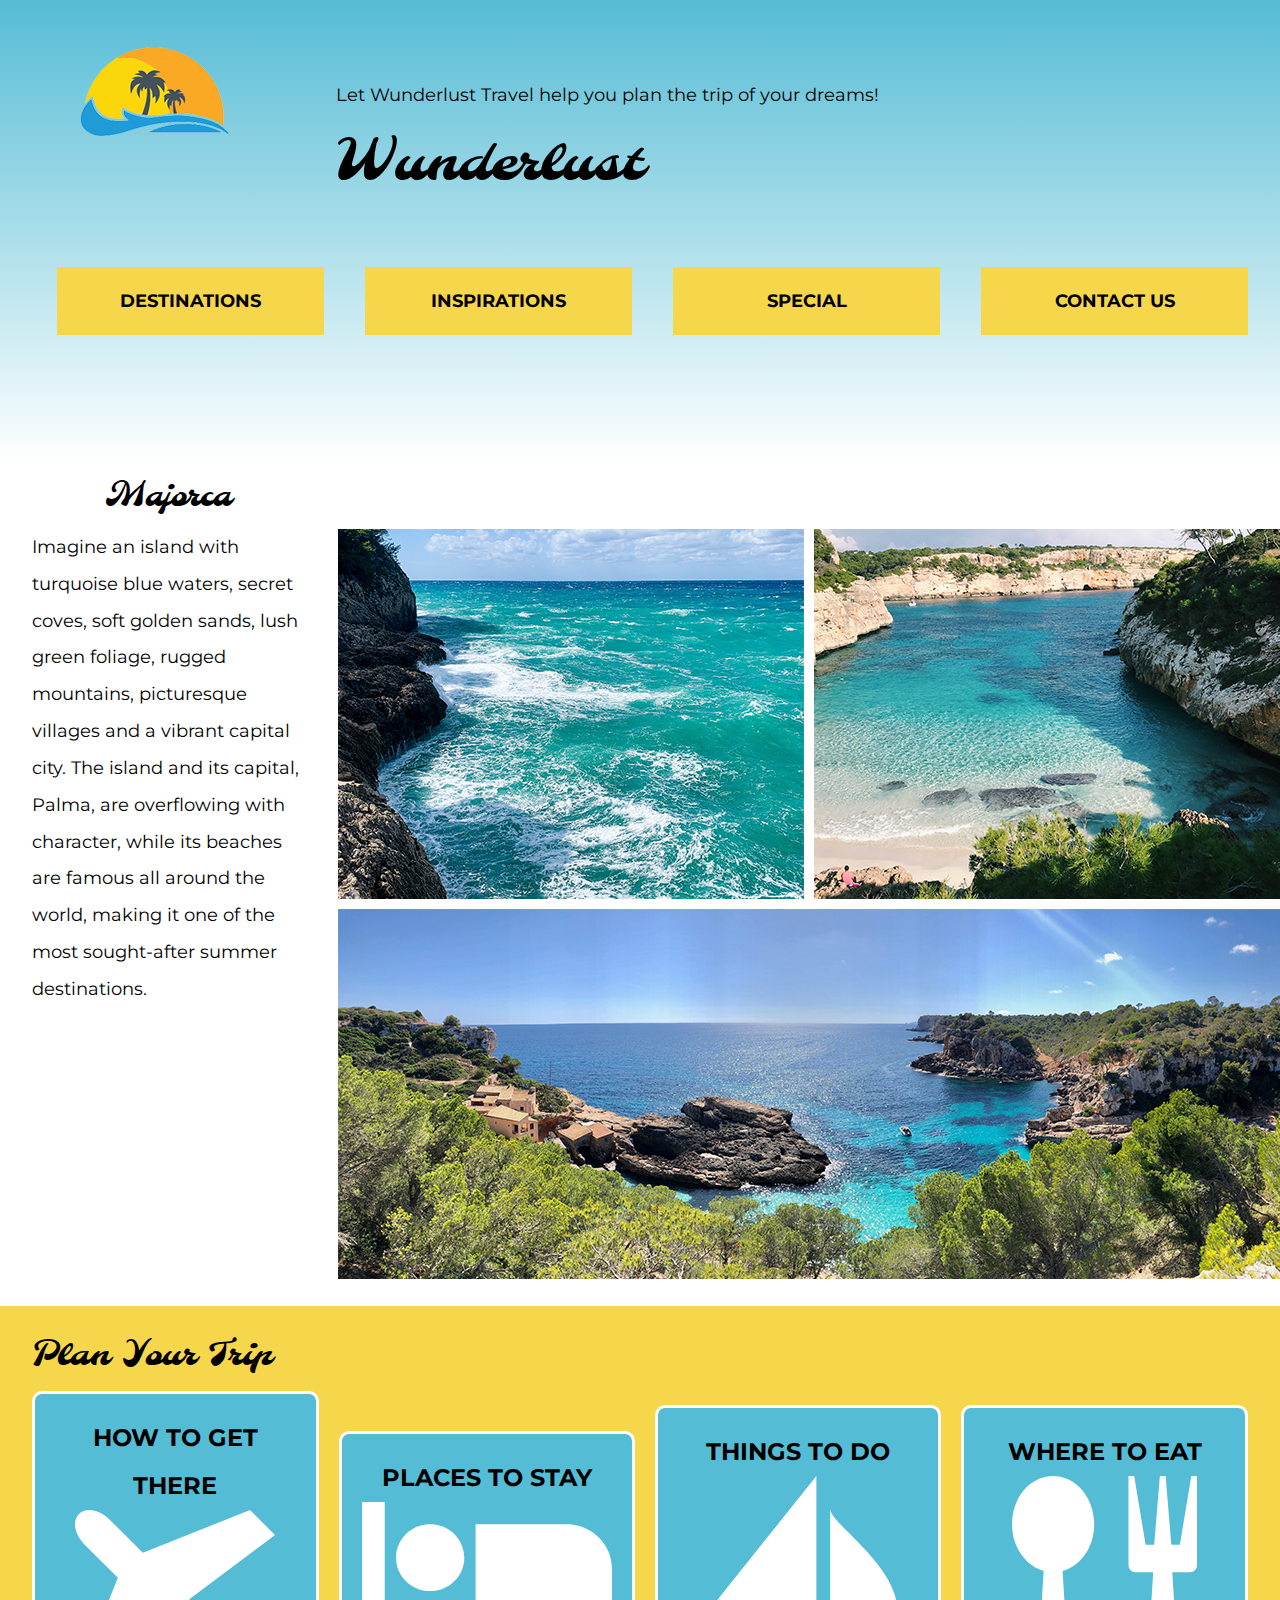
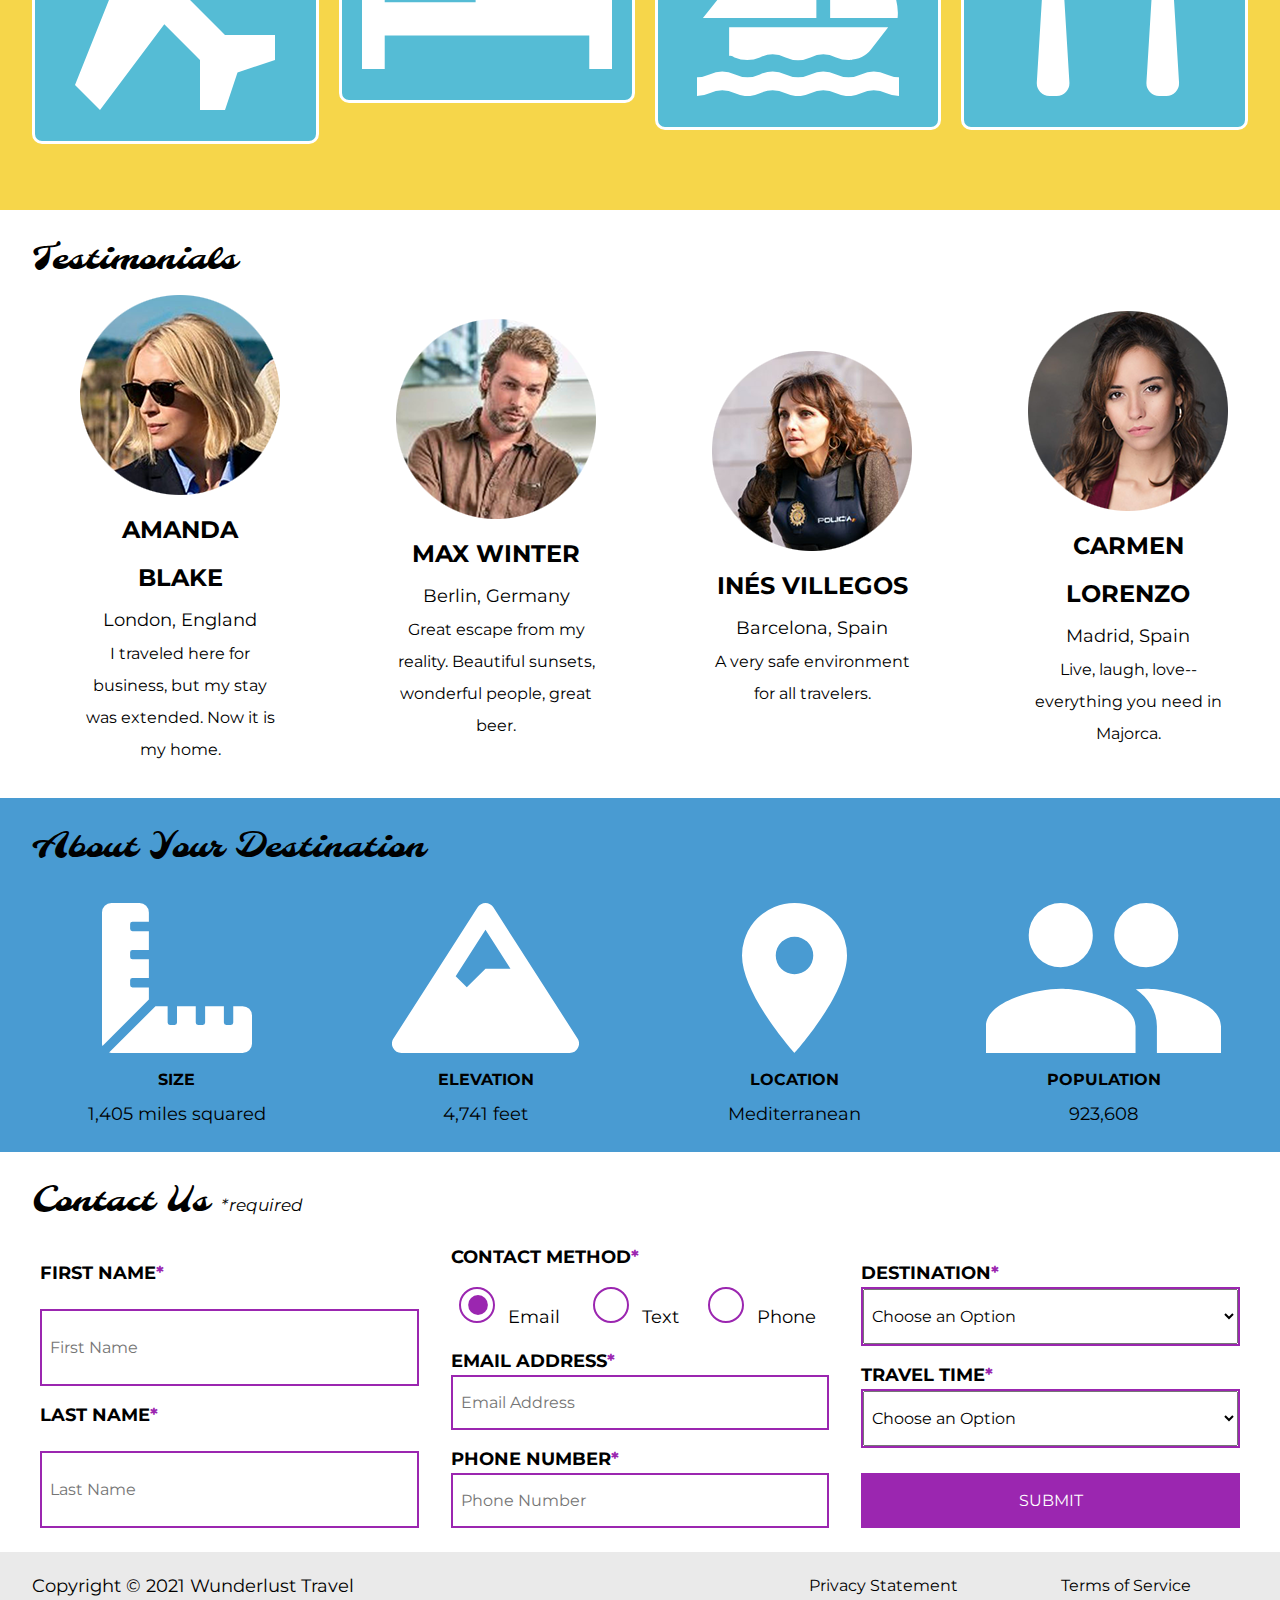
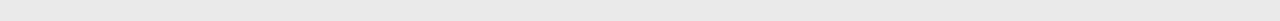
<file: wunderlust-majora.html>
<!DOCTYPE html>
<html lang="en">
    <head>
        <meta charset="utf-8">
        <meta name="viewport" content="width=device-width, initial-scale=1">
        <meta name="author" content="Jessica Barnett, Christina Carrasquilla">
        <meta name="description" content="Let Wunderlust Travel take you to beautiful Majorca this year! Majorca is a beautiful island and offers beauty and fun to its visitors">
        <meta name="keywords" content="travel, majorca, beach, island, vacation, destination, getaway, restaurants in majorca, entertainment in majorca, testimonials from visitors">
        <title>Wunderlust Travel</title>
        <meta name="robots" content="index,follow">

        <!-- ~~~~~~~~~~ TWITTER CARD TAGS ~~~~~~~~~~ -->
        <meta name="twitter:card" content="summary_large_image">
        <meta name="twitter:site" content="@wunderlusttravel">
        <meta name="twitter:creator" content="@wunderlusttravel">
        <meta name="twitter:title" content="Wunderlust Travel: Majorca">
        <meta name="twitter:description" content="Let Wunderlust Travel take you to beautiful Majorca this year! Majorca is a beautiful island and offers beauty and fun to its visitors">
        <meta name="twitter:image" content="https://wunderlusttravel.com/images/majorca-cove.png">

        <!-- ~~~~~~~~~~ OPEN GRAPH META TAGS ~~~~~~~~~~ -->
        <meta property="og:title" content="See Majorca with Wunderlust Travel">
        <meta property="og:type" content="website">
        <meta property="og:image" content="https://wunderlusttravel.com/images/majorca-cove.png">
        <meta property="og:url" content="https://wunderlusttravel.com/majorca">
        <meta property="og:description" content="Let Wunderlust Travel take you to beautiful Majorca this year! Majorca is a beautiful island and offers beauty and fun to its visitors">
        <!-- ~~~~~~~~~~FAVICON ~~~~~~~~~~ -->
        <link rel="shortcut icon" href="images/favicon.png">

        <!-- ~~~~~~~~~~ GOOGLE FONTS ~~~~~~~~~~ -->
        <link rel="preconnect" href="https://fonts.googleapis.com">
        <link rel="preconnect" href="https://fonts.gstatic.com" crossorigin>
        <link href="https://fonts.googleapis.com/css2?family=Molle:ital@1&family=Montserrat:wght@400;600&display=swap" rel="stylesheet">
        <link href="styles.css" rel="stylesheet">
    </head>
    <body>
        <a id="skip" href="#main-content">Skip to Main Content</a>
        <!-- styling skip links: https://webaim.org/techniques/css/invisiblecontent/ -->
        <header>
            <a href="wunderlust-majora.html" id="logo"><img src="images/logo.png" alt="The Wunderlust logo shows blue waves and the outline of two palm trees against an orange sun"></a>
            <h1>Wunderlust</h1>
			<p>Let Wunderlust Travel help you plan the trip of your dreams!</p>			
            <nav>
                <div id="menu-toggle">
                    <!-- responsive menu code from (with changes made to match mockups): https://css-tricks.com/three-css-alternatives-to-javascript-navigation/ -->
                    <h2 class="sr-only">Main Navigation</h2>
                    <!-- hidden but accessible headings from: https://webaim.org/techniques/css/invisiblecontent/ -->
                    <input name="toggle" id="toggle" type="checkbox">
                    <label for="toggle">Menu</label>
                    <ul>
                        <li class="active"><a href="#">Destinations</a></li>
                        <li><a href="#">Inspirations</a></li>
                        <li><a href="#">Special</a></li>
                        <li><a href="#">Contact Us</a></li>
                    </ul>
                </div>
            </nav>
        </header>
        <main id="main-content">
            <article>
                <div id="intro">  
                    <h2>Majorca</h2>
                    <p>Imagine an island with turquoise blue waters, secret coves, soft golden sands, lush green foliage, rugged mountains, picturesque villages and a vibrant capital city. The island and its capital, Palma, are overflowing with character, while its beaches are famous all around the world, making it one of the most sought-after summer destinations.</p>
                    <div id="img-grid">
                        <img src="images/majorca-waves.png" alt="Turquoise blue waters with white wave caps crashing against a rock cliff">
                        <img src="images/majorca-beach.png" alt="A calm cove with turquoise waters calmly lapping at a light sand beach">
                        <picture>
                            <source srcset="images/majorca-cove-small.png"
                                media="(max-width: 500px)">
                            <img src="images/majorca-cove.png" alt="Deep blue water leading to the horizon with the island and trees in the foreground">
                        </picture>
                    </div>
                </div>  
                <section id="plan">
                    <h3>Plan Your Trip</h3>
                    <div>
                        <section>
                            <h4>How to Get There</h4>
                            <a href="#" title="Search for flights">
                                <img src="images/get.svg" alt="airplane icon">
                            </a>
                        </section>      
                        <section>
                            <h4>Places to Stay</h4>
                            <a href="#" title="Search for hotels">
                                <img src="images/stay.svg" alt="bed icon">
                            </a>
                        </section>
                        <section>
                            <h4>Things to Do</h4>
                            <a href="#" title="Search for Activities">
                                <img src="images/do.svg" alt="sailboat icon">
                            </a>                     
                        </section>    
                        <section>
                            <h4>Where to Eat</h4>
                            <a href="#" title="Search for Restaurants">
                                <img src="images/eat.svg" alt="fork and spoon icon">                         
                            </a>
                        </section>
                    </div>   
                </section>
                <section id="testimonials">
                    <h3>Testimonials</h3>
                    <div>
                        <section>
                            <img src="images/miranda-blake.png" alt="Miranda Blake has a blonde bob and is wearing dark sunglasses">
                            <h4>Amanda Blake</h4>
                            <p>London, England</p>
                            <q>I traveled here for business, but my stay was extended. Now it is my home.</q>
                        </section>
                        <section>
                            <img src="images/max-winter.png" alt="Max Winter has dark blonde hair and a trimmed beard and mustache">
                            <h4>Max Winter</h4>
                            <p>Berlin, Germany</p>
                            <q>Great escape from my reality. Beautiful sunsets, wonderful people, great beer.</q>
                        </section>
                        <section>
                            <img src="images/ines-villegoes.png" alt="Ines Villegos has shoulder-length, wavy, brown hair and is wearing a brown sweater"> 
                            <h4>Inés Villegos</h4> 
                            <p>Barcelona, Spain</p>
                            <q>A very safe environment for all travelers.</q>
                        </section>
                        <section>
                            <img src="images/carmen-lorenzo.png" alt="Carmen Lorenzo has long, dark brown hair and is wearing gold hoop earrings">
                            <h4>Carmen Lorenzo</h4> 
                            <p>Madrid, Spain</p>
                            <q>Live, laugh, love-- everything you need in Majorca.</q>
                        </section>
                    </div>
                </section>
                <section id="about">
                    <h3>About Your Destination</h3>
                    <div>
                        <section>
                            <img src="images/size.svg" alt="ruler icon">
                            <h4>Size</h4> 
                            <p>1,405 miles squared</p>
                        </section>
                        <section>
                            <img src="images/elevation.svg" alt="mountain icon">
                            <h4>Elevation</h4> 
                            <p>4,741 feet</p>
                        </section>
                        <section>
                            <img src="images/location.svg" alt="location pin icon">
                            <h4>Location</h4> 
                            <p>Mediterranean</p>
                        </section>
                        <section>
                            <img src="images/population.svg" alt="people icon">
                            <h4>Population</h4>
                            <p>923,608</p>
                        </section>
                    </div>  
                </section>
                <section id="contact">
                    <h3>Contact Us <span class="form-required">*required</span></h3>
                    <form method="post" action="https://wp.zybooks.com/form-viewer.php">
                        <div id="names">
                            <label for="fName">First Name<span class="required">*</span></label>
                            <input type="text" name="fName" id="fName" autocomplete="given-name" placeholder="First Name" required>
                            <!-- custom input styles from https://moderncss.dev/custom-css-styles-for-form-inputs-and-textareas/ -->
                            <label for="lName">Last Name<span class="required">*</span></label>
                            <input type="text" name="lName" id="lName" autocomplete="family-name" placeholder="Last Name" required>
                        </div>
                        <div id="nums">
                            <fieldset>
                                <legend>Contact Method<span class="required">*</span></legend>
                                <!-- custom radio button styles from https://moderncss.dev/pure-css-custom-styled-radio-buttons/ -->
                                <label for="prefEmail">
                                    <span class="radio-input">
                                        <input type="radio" name="contactPref" id="prefEmail" required checked>
                                        <span class="radio-control"></span>
                                    </span>
                                    <span class="radio-label">Email</span>
                                </label>
                                <label for="prefText">
                                    <span class="radio-input">
                                        <input type="radio" name="contactPref" id="prefText">
                                        <span class="radio-control"></span>
                                    </span>
                                    <span class="radio-label">Text</span>
                                </label>
                                <label for="prefPhone">
                                    <span class="radio-input">
                                        <input type="radio" name="contactPref" id="prefPhone">
                                        <span class="radio-control"></span>
                                    </span>
                                    <span class="radio-label">Phone</span>
                                </label>
                            </fieldset>
                            <label for="email">Email Address<span class="required">*</span></label>
                            <input type="email" name="email" id="email" autocomplete="email" placeholder="Email Address" required>
                            <label for="phone">Phone Number<span class="required">*</span></label>
                            <input type="tel" name="phone" id="phone" autocomplete="tel" placeholder="Phone Number" required>
                        </div>
                        <div id="selects">
                            <!-- custom select styles from: https://moderncss.dev/custom-select-styles-with-pure-css/ -->
                            <label for="destination">Destination<span class="required">*</span></label>
                            <div class="custom-select">
                                <select name="destination" id="destination" required>
                                    <option value="" disabled selected>Choose an Option</option>
                                    <option value="barcelona">Barcelona</option>
                                    <option value="granada">Granada</option>
                                    <option value="ibiza">Ibiza</option>
                                    <option value="madrid">Madrid</option>
                                    <option value="majora">Majora</option>
                                    <option value="seville">Seville</option>
                                    <option value="tenerife">Tenerife</option>
                                    <option value="valencia">Valencia</option>
                                </select>
                                <span class="focus"></span>
                            </div>  
                            <label for="travelTime">Travel Time<span class="required">*</span></label>
                            <div class="custom-select">
                                <select name="travelTime" id="travelTime" required>
                                    <option value="" disabled selected>Choose an Option</option>
                                    <option value="fall">Fall</option>
                                    <option value="winter">Winter</option>
                                    <option value="spring">Spring</option>
                                    <option value="summer">Summer</option>
                                    <option value="flexible">Flexible</option>
                                </select>
                                <span class="focus"></span>
                            </div> 
                            <input type="submit" name="mySubmit" id="mySubmit" value="Submit">
                        </div>
                    </form>
                </section>
            </article>
        </main>
        <footer>
            <p>Copyright &copy; 2021 Wunderlust Travel</p>
            <a href="#">Privacy Statement</a>
            <a href="#">Terms of Service</a>
        </footer>
    </body>
</html>
</file>
<file: styles.css>
/* Jarrad Mathis */
/* --------------- ADD CSS RESET TO THE FILE HERE --------------- */
/* http://meyerweb.com/eric/tools/css/reset/ 
   v2.0 | 20110126
   License: none (public domain)
*/

html, body, div, span, applet, object, iframe,
h1, h2, h3, h4, h5, h6, p, blockquote, pre,
a, abbr, acronym, address, big, cite, code,
del, dfn, em, img, ins, kbd, q, s, samp,
small, strike, strong, sub, sup, tt, var,
b, u, i, center,
dl, dt, dd, ol, ul, li,
fieldset, form, label, legend,
table, caption, tbody, tfoot, thead, tr, th, td,
article, aside, canvas, details, embed, 
figure, figcaption, footer, header, hgroup, 
menu, nav, output, ruby, section, summary,
time, mark, audio, video {
	margin: 0;
	padding: 0;
	border: 0;
	font-size: 100%;
	font: inherit;
	vertical-align: baseline;
}
/* HTML5 display-role reset for older browsers */
article, aside, details, figcaption, figure, 
footer, header, hgroup, menu, nav, section {
	display: block;
}
body {
	line-height: 1;
}
ol, ul {
	list-style: none;
}
blockquote, q {
	quotes: none;
}
blockquote:before, blockquote:after,
q:before, q:after {
	content: '';
	content: none;
}
table {
	border-collapse: collapse;
	border-spacing: 0;
}

/* @import from https://fonts.google.com/share?selection.family=Molle:ital@1%7CMontserrat  */
@import url('https://fonts.googleapis.com/css2?family=Molle&display=swap');

@import url('https://fonts.googleapis.com/css2?family=Montserrat&display=swap');

:root
{
		font-size: 16px;
		--fonts: Montserrat, sans-serif;
		--title-fonts: 'Molle', cursive;
		--yellow: #F6D64A;
		--teal: #55BCD5;
		--purple: #9B26B0;
		--blue: #499BD2;
		--dark-gray: #222222;
		--light-gray: #EAEAEA;
		--white: #FFFFFF;
		--black: #000000;
}

#skip{
	position: absolute;
	left: -10000px;
	top: auto;
	width: 1px;
	height: 1px;
	overflow: hidden;
  }
   
  #skip:focus{
	position: static;
	width: auto;
	height: auto;
  }

  header{
    background: linear-gradient( var(--teal), var(--white));
    color: #000000;
    width: calc(100%-1rem);
    margin: 0 auto;
    padding: 2rem;
    align-items: center;
    display: grid;
    align-items: center;
    grid-gap: 10px;
    grid-template-columns: 1fr 1fr;
    grid-template-areas: 'logo menu'
                         'h1 h1'
                         'headerp headerp';
}

header nav{
   padding: 0;
   grid-area: menu;
   text-transform: uppercase;
   font-weight: bold;
   text-align: center;
   margin: 0;
   position: relative;
}

header p{
   grid-column: 1/-1;
   grid-area: 'headerp';
}

#logo{
   padding: 0.5rem;
   grid-area: 'logo';
}

body{
    font-family: var(--fonts);
    box-sizing: border-box;
    line-height: 2;
  }

  .sr-only {
    position: absolute;
    left: -10000px;
    top: auto;
    width: 1px;
    height: 1px;
    overflow: hidden;
  }

  h1{
    font-family: var(--title-fonts);
    font-size: 3.5rem;
    line-height: 1;
    grid-column: 1/-1;
    grid-area: h1;
}

h2{
    font-family: var(--title-fonts);
    font-size: 2.75rem;
  line-height:1;
}

h3{
    font-family: var(--title-fonts);
    font-size: 2.15rem;
}

h4{
    font-family: var(--fonts);
    font-size: 1.5rem;
    font-weight: bold;
    text-align: center;
    text-transform: uppercase;
 
}

p{
    font-family: var(--fonts);

}

q{
    font-family: var(--fonts);
  text-align: center;
}

nav a{
	background-color: var(--yellow);
	text-decoration: none;
	text-align: center;
	padding: 1rem;
	margin: 1rem 0;
	font-size: 1.1rem;
	font-weight: bold;
	color: var(--black);
	
  }

  /*------------menu toggle styles------------*/
 /* [ON BIG SCREEN] */
/* (A) WRAPPER */

	#menu-toggle {
		width: 100%;
		background: none;
	  }
	  
	  /* (B) HORIZONTAL MENU ITEMS */
	  #toggle { display: flex; }
	  #toggle a {
		flex-grow: 1;
		flex-basis: 0;
		padding: 10px;
		color: white;
		text-decoration: none;
		text-align: center;
	  }
	  #toggle a:hover { background: var(--yellow); }
	  
	  /* (C) HIDE HAMBURGER */
	  #menu-toggle label, #toggle { display: none; }
	
	  /* [ON SMALL SCREENS] */
	@media screen and (max-width: 600px){
		/* (A) BREAK INTO VERTICAL MENU */
		#menu-toggle a {
		  box-sizing: border-box;
		  display: block;
		  width: 100%;
          background-color: var(--teal);
		  border-top: 1px solid #333;
          padding: 5;
		}
		
		nav ul { display:none; }

		#toggle:checked ~ ul { display: block; 
		 background-color: var(--black)
		}
	   
		/* (B) SHOW HAMBURGER ICON */
		#menu-toggle label { 
		  display: block; 
		  color: white;
		  background: var(--yellow);
		  font-style: normal;
		  font-size: 1.2em;
		  padding: 5px;
		}
	  
		/* (C) TOGGLE SHOW/HIDE MENU */
		#toggle { display: none; }
		#menu-toggle input:checked ~ #toggle a { display:block;}
		
		


}

/*------------main content styles------------*/

/*------------intro section------------*/
#intro{
 padding-bottom: 1rem; 
 padding-top: 1rem;
}

#intro h2, #intro p{
  padding-bottom: 1rem; 
  padding: 0 2rem 1rem 2rem;
  margin: 0 auto;
}

/*------------image styles------------*/
#img-grid>img{
  background-color: red;
  display: inline-grid;
  grid-template-columns: 1fr;
  grid-gap: 20px;
  align-items: center;
  margin: 0 auto;
}

#img-grid>picture{
  justify-content: stretch;
  margin: 0 auto;
}

/*------------plan section------------*/

#plan{
    background-color: var(--yellow);
    padding: 1rem 2rem 1rem 2rem;
   display: block;
 }

#plan div>section{
  background-color: var(--teal);
  text-align:center;
  display: block;
  border-style: solid;
  border-width: 3px;
  border-color: var(--white);
  border-radius: 10px;
  
}

#plan section{
  margin-bottom: 50px;
  padding: 20px;
}

/*------------testimonials section------------*/

#testimonials{
    padding: 1rem 2rem 1rem 2rem;
}

#testimonials img{
  margin: 0 auto;
  
}

#testimonials section{
  text-align: center;
  padding: 0 3rem 1rem 3rem;
}


/*------------about section------------*/
#about{
  background-color: var(--blue);
    padding: 1rem 2rem 1rem 2rem;   
}
#about h4{
  font-size: 1em;
  
}

#about section{
  margin: 20px 5px 2.5px 5px;
  text-align: center;
}

#about div{
  display: grid;
  grid-template-columns: 1fr 1fr;
  align: center;
  
}

#about img{
  margin: 0 auto;
}
/*------------contact form section------------*/
#contact{
    padding: 1rem 2rem 1rem 2rem;
  margin: 0 auto;
}

#contact form{
    text-transform: uppercase;
  display: grid;
  grid-template-columns: 1fr;
  place-content: center;
  grid-gap: 1rem;
}

#contact input{
  font-size: 1em;
  font-size: max(16px, 1em);
  font-family: var(--fonts);
  padding: 1rem 0.5rem 1rem 0.5rem;
  border: 2px solid var(--purple);
}

#contact label {
  padding-top: 1rem;
  font-size: 1.125rem;
  font-weight: bold;
  line-height: 1.5;
}

.custom-select {
  font-family: var(--fonts);
  border: 2px solid var(--purple);
  display: grid;
  grid-template-columns: 1fr;
}

.custom-select select{
  font-family: var(--fonts);
    padding: 1rem 0.25rem 1rem 0.25rem;
font-size: 1em;
  font-size: max(16px, 1em);
}

.required{
  color: var(--purple);
}

.form-required{
  font-family: var(--fonts);
  font-size: 0.5em;
  font-style: italic;
}

#contact fieldset{
  display: grid;
  grid-template-columns: 1fr;
}

#contact legend{
  font-size: 1.125rem;
  font-weight: bold;
  line-height: 1.5;
}

input[type="radio"] {
  /* Add if not using autoprefixer */
  -webkit-appearance: none;
  appearance: none;
  /* For iOS < 15 to remove gradient background */
  background-color: #fff;
  /* Not removed via appearance */
  margin: 0;
  width: 2em;
  height: 2em;
  border: 0 solid ;
  border-radius: 50%;
}

input[type="radio"]::before {
  content: "";
  display:inline-block;
  border-radius: 50%;
  width: 1em;
  height: 1em;
  position:relative;
  top: -.5em;
  margin-right: -.01em; 
  vertical-align: center;
  transform: scale(0);
  transition: 120ms transform ease-in-out;
  box-shadow: inset 1em 1em var(--purple);
}

input[type="radio"]:checked::before {
	transform: scale(1.1);
}



.form-control + .form-control {
  margin-top: 1em;
}



.radio-label{
  font-weight: normal;
  text-transform: none;
  margin: 0.5rem;
}

#names{
  display: grid;
  grid-template-columns: 1fr;
  padding: 0.5rem;
}

input:focus{
  outline: 3px solid var(--blue);
}

select:focus{
  outline: 3px solid var(--blue);
}

#nums{
  display: grid;
  grid-template-columns: 1fr;
  padding: 0.5rem;
}

#selects{
  display: grid;
  grid-template-columns: 1fr;
  padding: 0.5rem;
}


#mySubmit{
  background-color: var(--purple);
  color: var(--white);
  text-transform: uppercase;
  margin-top: 25px;
}

/*------------footer styles------------*/
footer{
  background-color: var(--light-gray);
   padding: 2rem;
  text-align: center;
  display: grid;
  grid-template-columns: 1fr;
}

footer a{
  text-decoration: none;
  color: var(--black);
  margin-bottom: 2px;
  
}
/*------------hover styles------------*/
@media (hover:hover){
  
  nav a:hover{
    background-color: var(--white);
  }
 
  
  footer a:hover{
    background-color: var(--dark-gray);
    color: var(--white);
  }
}
/*------------small screens------------*/
@media screen and (min-width: 500px){
}
/*------------medium screens------------*/
@media screen and (min-width: 550px){
  header{
    display: grid;
    grid-template-columns: repeat(4,1fr);
    grid-template-rows: 1fr 1fr 1fr;
  }
  
  #logo{
    grid-row-start: 1;
    grid-row-end: 2;
  }
  
  h1{
    grid-column: 2 / 4;
    grid-row-start: 1;
    align-items: center; 
  }
  
  header p{
    grid-column: 2 / 4;
    grid-row-start: 1;
  }
  
  header nav{
    grid-column-start: 1;
    grid-column-end: 6;
    grid-row-start: 4;
  }
  nav{
     
  }
  
  nav ul{
    display: grid;
  grid-template-columns: repeat(4,1fr);
  grid-column-gap: 1em;
    align-items: center;
    overflow: none;
  }
  
  #intro{
  }
  
  #img-grid{
    display: grid;
    grid-gap: 10px;
    grid-template-columns: 1fr 1fr;
   
  }
  
  #img-grid>picture{
    grid-column: 1/ -1;
  }
  
  #plan div{
    display: grid;
    grid-template-columns: 1fr 1fr;
    grid-gap: 20px;
    align-items: baseline;
  }
  
  #plan h3{
    grid-column: 1/ -1;
  }
  
  #testimonials div{
    display: grid;
    grid-template-columns: 1fr 1fr;
    align-items: center;
  }
  
  #testimonials h3{
    grid-column: 1/ -1;
  }
  
  
  #about div{
    display: grid;
    grid-template-columns: repeat(4, 1fr);
    align-items: center;
    grid-gap: 20px;
  }
  
  #about h3{
    grid-column: 1/ -1;
  }
 
  #toggle{
    display: none;
  }
  
  #contact fieldset{
    display: grid;
    grid-template-columns: repeat(3, 1fr);
    justify-items: center;
  }
  
  #menu-toggle>label{
    display: none;
  }
  
  footer{ 
    display: grid;
    grid-template-columns: 1fr 1fr 1fr;
  }

}
/*------------large screens------------*/
@media screen and (min-width: 980px){
  
  main>section{
    margin-bottom: 3rem;
  }
  
  main h2{
    font-size: 2rem;
  }

  nav{
	float: right;
  }

  nav ul{
	margin: 0;
padding: 0;
list-style: none;
  }

  nav li{
	display: grid;
	padding-top: 0;
	padding-left: 25px;
  }
  
  p{
    font-size: 1.15rem;
  }
  
  #intro{
    display: grid;
    grid-template-columns: 1fr 1fr;
  }
  
  
  #intro p{
    grid-column-start: 1;
  }
  
  #img-grid{
    grid-column-start: 2;
  }
  
  
  #plan div{
    display: grid;
    grid-template-columns: repeat(4, 1fr);
    grid-gap: ;
    align-items: center;
  }
  
  #plan h3{
    grid-column: 1/ -1;
  }
  
  #testimonials div{
    display: grid;
    grid-template-columns: repeat(4, 1fr);
    grid-gap: 20px;
    align-items: center;
  }
  
  #testimonials h3{
    grid-column: 1/ -1;
  }
  
  #contact form{
    display: grid;
    grid-template-columns: repeat(3, 1fr);
  }
  
  #contact h3{
    grid-column: 1/ -1;
  }
  
  footer{
    padding: 1rem 2rem;
    display: grid;
    grid-template-columns: 60% 20% 20%;
    align-items: center;
  }
  
  footer p{
    text-align: left;
  }
  
}
</file>
